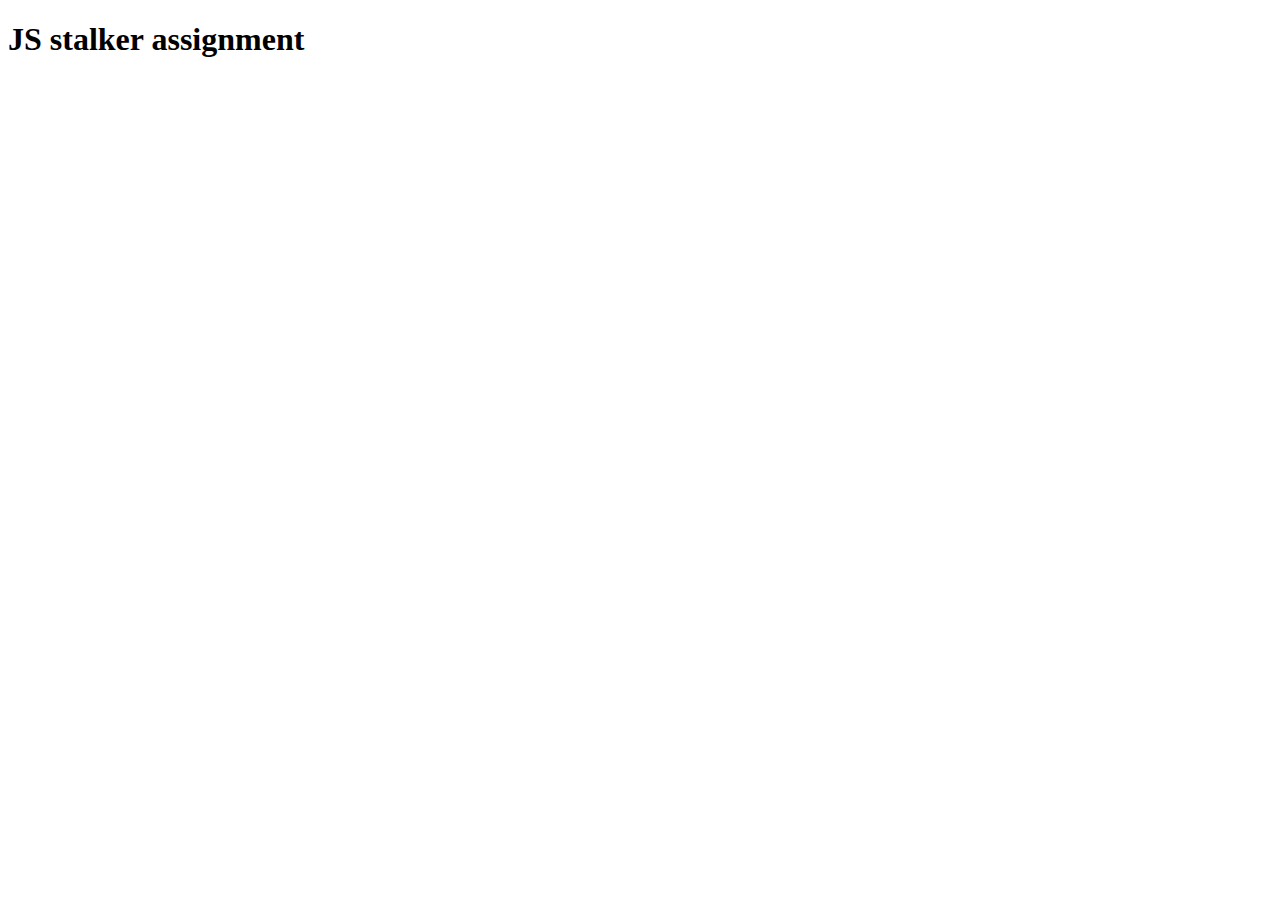
<file: JS stalker/index.html>
<!DOCTYPE html>
<html lang="en">
<head>
    <meta charset="UTF-8">
    <meta name="viewport" content="width=device-width, initial-scale=1.0">
    <meta http-equiv="X-UA-Compatible" content="ie=edge">
    <title>Document</title>
    <script src="stalker.js"></script>
</head>
<body>

<h1>JS stalker assignment</h1>
    
</body>
</html>
</file>
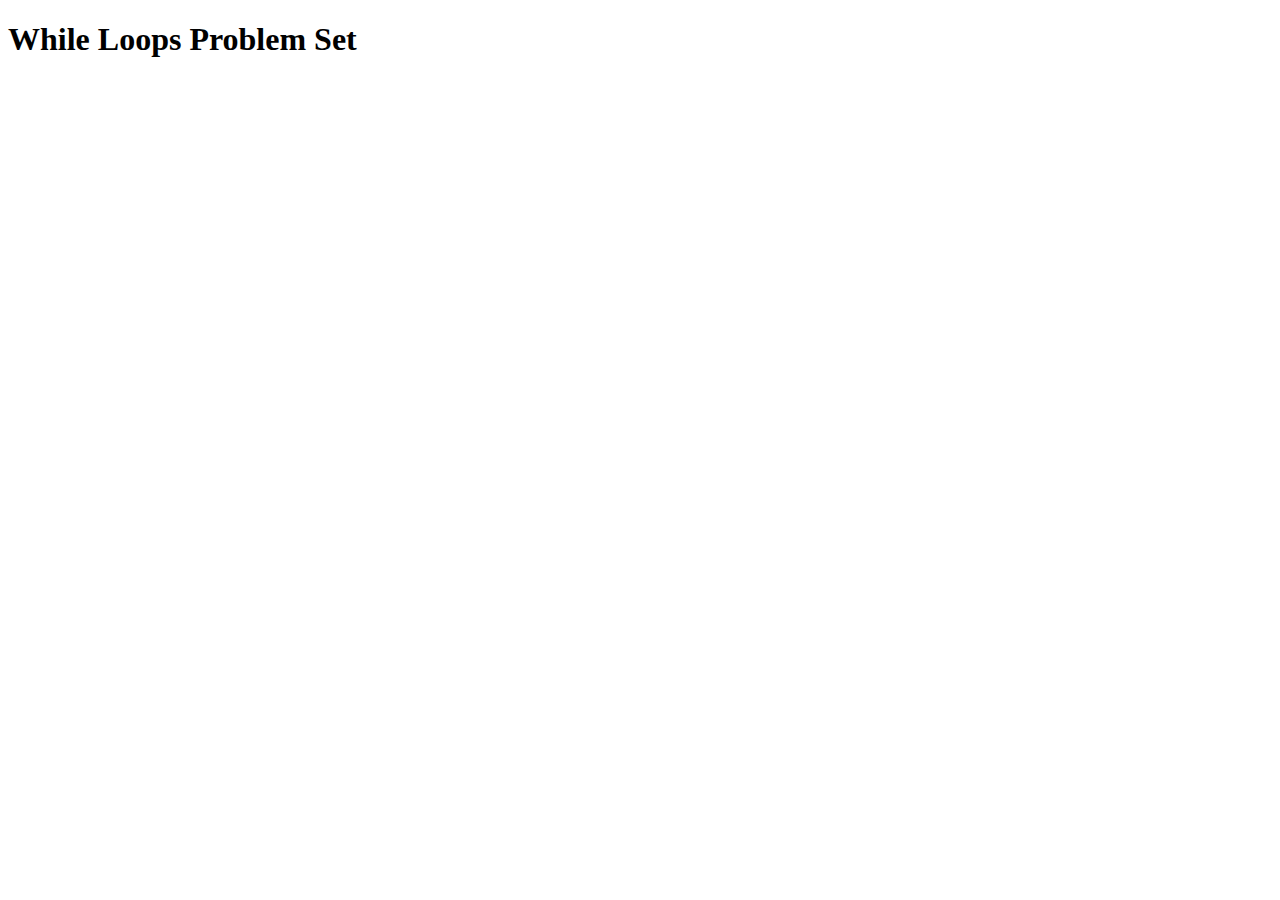
<file: js tasks/while loops/index.html>
<!DOCTYPE html>
<html lang="en">
<head>
    <meta charset="UTF-8">
    <meta name="viewport" content="width=device-width, initial-scale=1.0">
    <meta http-equiv="X-UA-Compatible" content="ie=edge">
    <title>While Loops Problem set</title>
    <script src="loops.js"></script>
</head>
<body>
    <h1>While Loops Problem Set</h1>
</body>
</html>
</file>
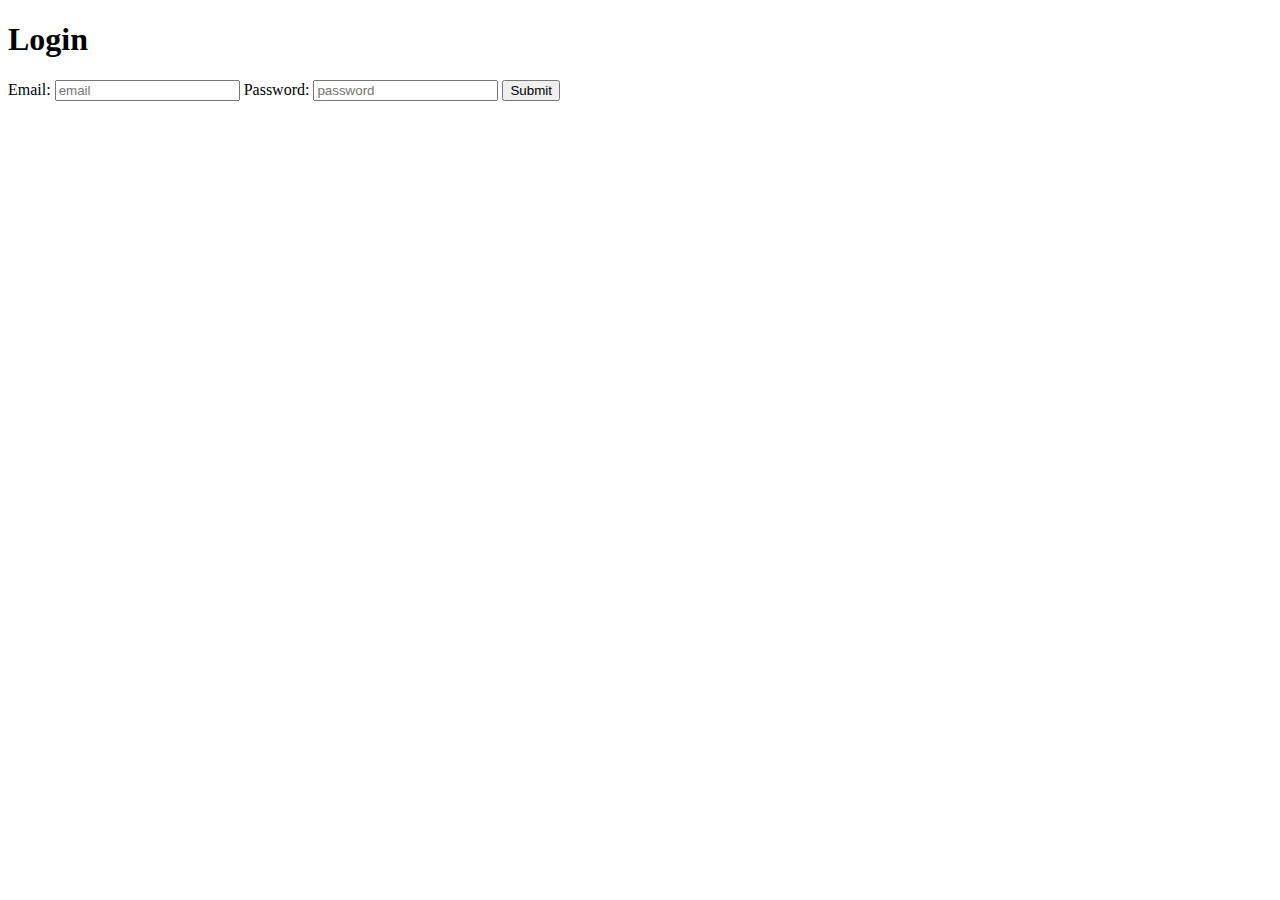
<file: HTML task/form.html>
<!DOCTYPE html>
<html lang="en">
<head>
    <meta charset="UTF-8">
    <meta name="viewport" content="width=device-width, initial-scale=1.0">
    <meta http-equiv="X-UA-Compatible" content="ie=edge">
    <title>Login</title>
</head>
<body>
    <h1>Login</h1>

    <form action="http://www.facebook.com">
        <label for="email">Email:</label>
        <input id="email" name="username" type="email" placeholder="email" required>
        <label for="password">Password:</label>
        <input id="password" name="password" type="password" placeholder="password" required>
        <input type="submit">
    </form>

</body>
</html>
</file>
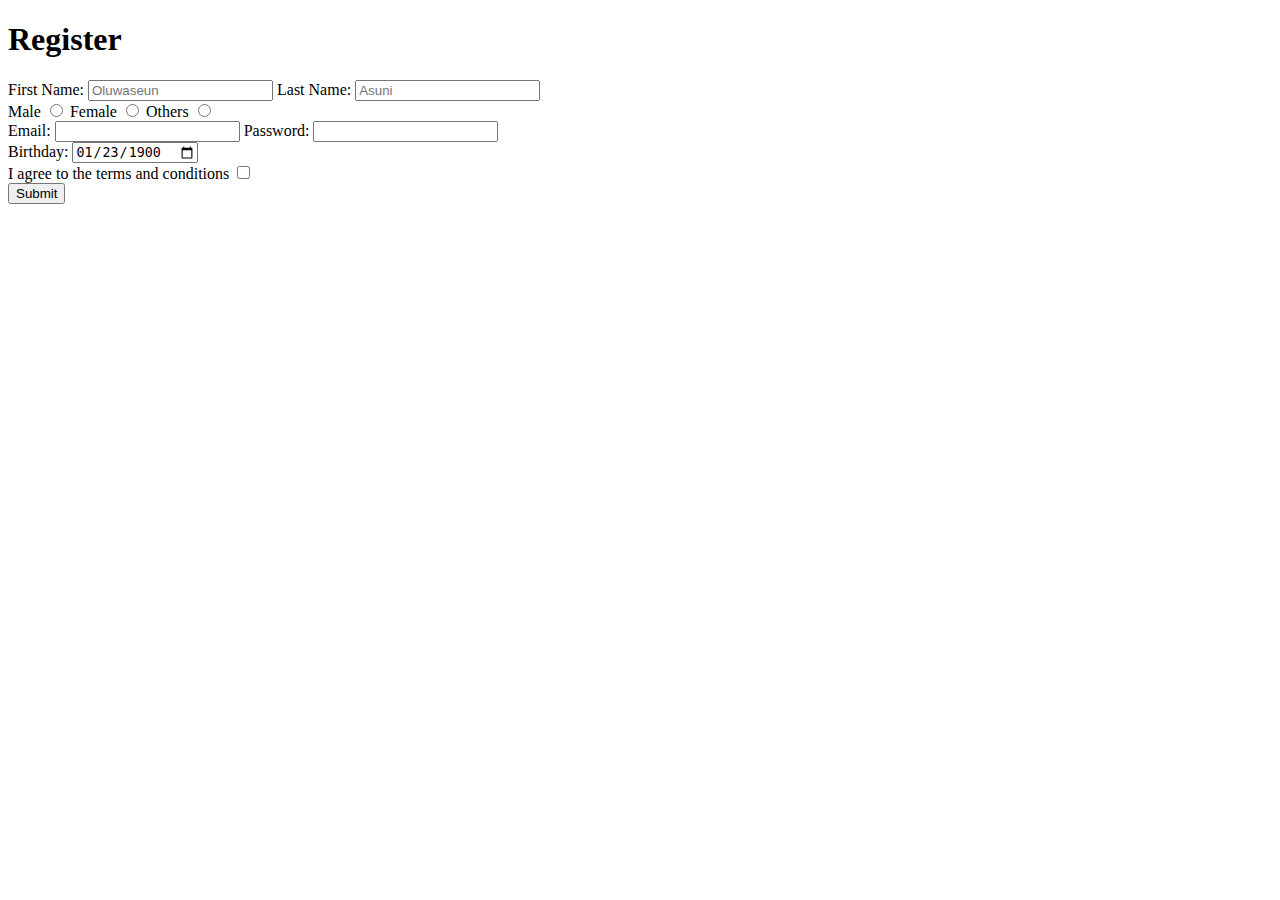
<file: HTML task/form_.html>
<!DOCTYPE html>
<html lang="en">
<head>
    <meta charset="UTF-8">
    <meta name="viewport" content="width=device-width, initial-scale=1.0">
    <meta http-equiv="X-UA-Compatible" content="ie=edge">
    <title>Form</title>
</head>
<body>
    <form action="/basic-form-page">

        <h1>Register</h1>
        <div>
            <label for="First name">First Name:</label>
            <input type="text" placeholder="Oluwaseun" First Name" name="First_Name">
            <label for="Last name">Last Name:</label>
            <input type="text" placeholder="Asuni" id="Last Name" name="Last_Name">
        </div>

        <div>
            <label for="Male">Male</label>
            <input type="radio" id="Male" name="Gender" value="Male">
            <label for="Female">Female</label>
            <input type="radio" id="FEmale" name="Gender" value="Female">
            <label for="Others">Others</label>
            <input type="radio" id="Others" name="Gender" value="Others">
        </div>

        <div>
            <label for="Email">Email:</label>
            <input type="text" id="Email" name="Email">
            <label for="Password">Password:</label>
            <input type="text" id="Password" name="Password">
        </div>

        <div>
            <label for="Birthday">Birthday:</label>
            <input type="date" id="date" name="Birthday" value="1900-01-23">
        </div>

        <div>
            <label for="Terms-and-conditions">I agree to the terms and conditions</label>
            <input type="checkbox" name="check-box" id="Terms">
        </div>

        <div>
            <button>Submit</button>
        </div>

    </form>
</body>
</html>
</file>
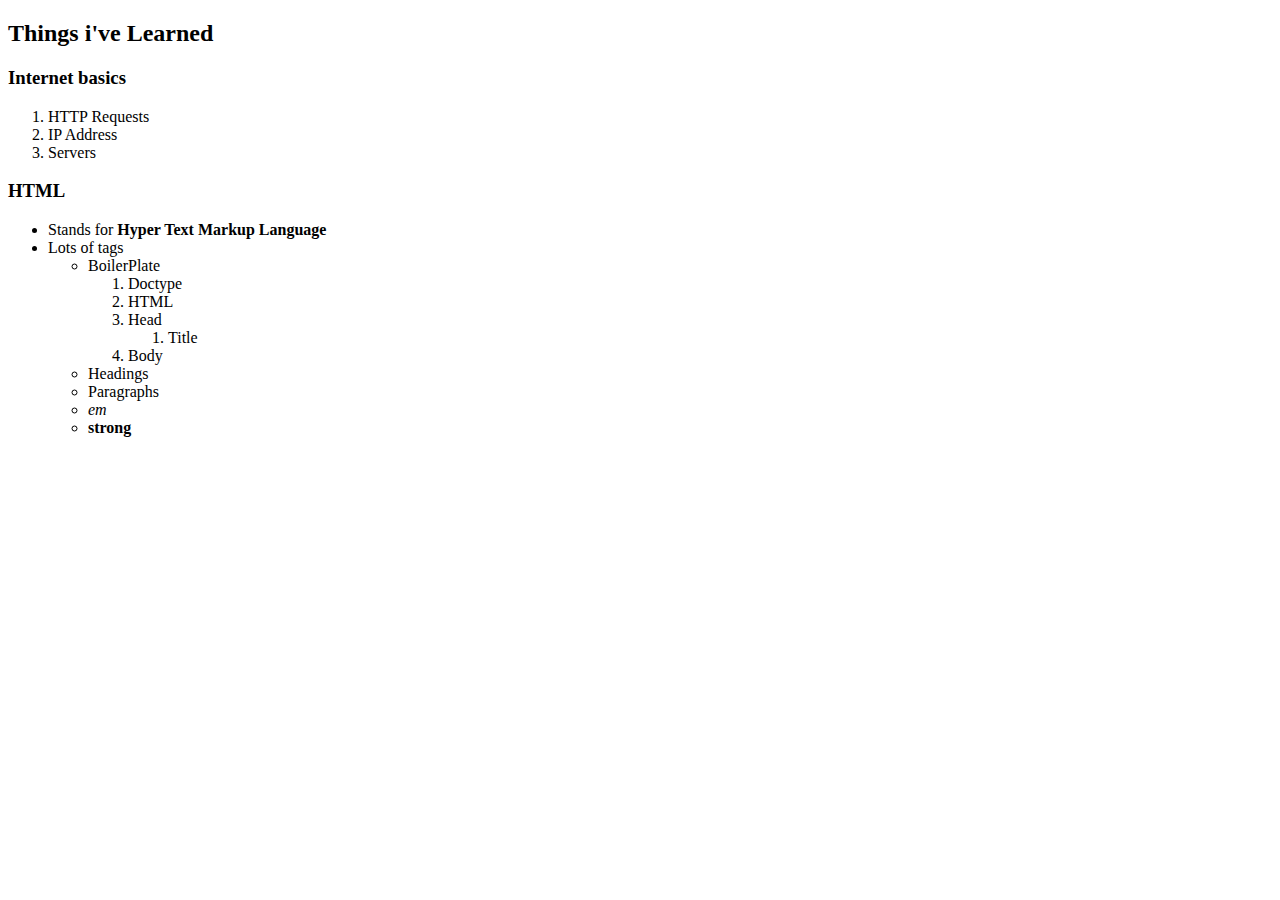
<file: HTML task/list.html>
<!DOCTYPE html>
<html lang="en">
<head>
    <meta charset="UTF-8">
    <meta name="viewport" content="width=device-width, initial-scale=1.0">
    <meta http-equiv="X-UA-Compatible" content="ie=edge">
    <title>Things i have Learned</title>
</head>
<body>
    <h2>Things i've Learned</h2>
    <h3>Internet basics</h3>
    <ol>
        <li>HTTP Requests</li>
        <li>IP Address</li>
        <li>Servers</li>
    </ol>
    <h3>HTML</h3>
    <ul>
        <li>Stands for <strong> Hyper Text Markup Language</strong></li>
        <li>Lots of tags</li>
        <ul>
            <li>BoilerPlate
                <ol>
                    <li>Doctype</li>
                    <li>HTML</li>
                    <li>Head
                        <ol>
                            <li>Title</li>
                        </ol>
                    </li>
                    <li>Body</li>
                </ol>
            </li>
            <li>Headings</li>
            <li>Paragraphs</li>
            <li><em>em</em> </li>
            <li><strong>strong</strong></li>
        </ul>
            
        
    </ul>
</body>
</html>
</file>
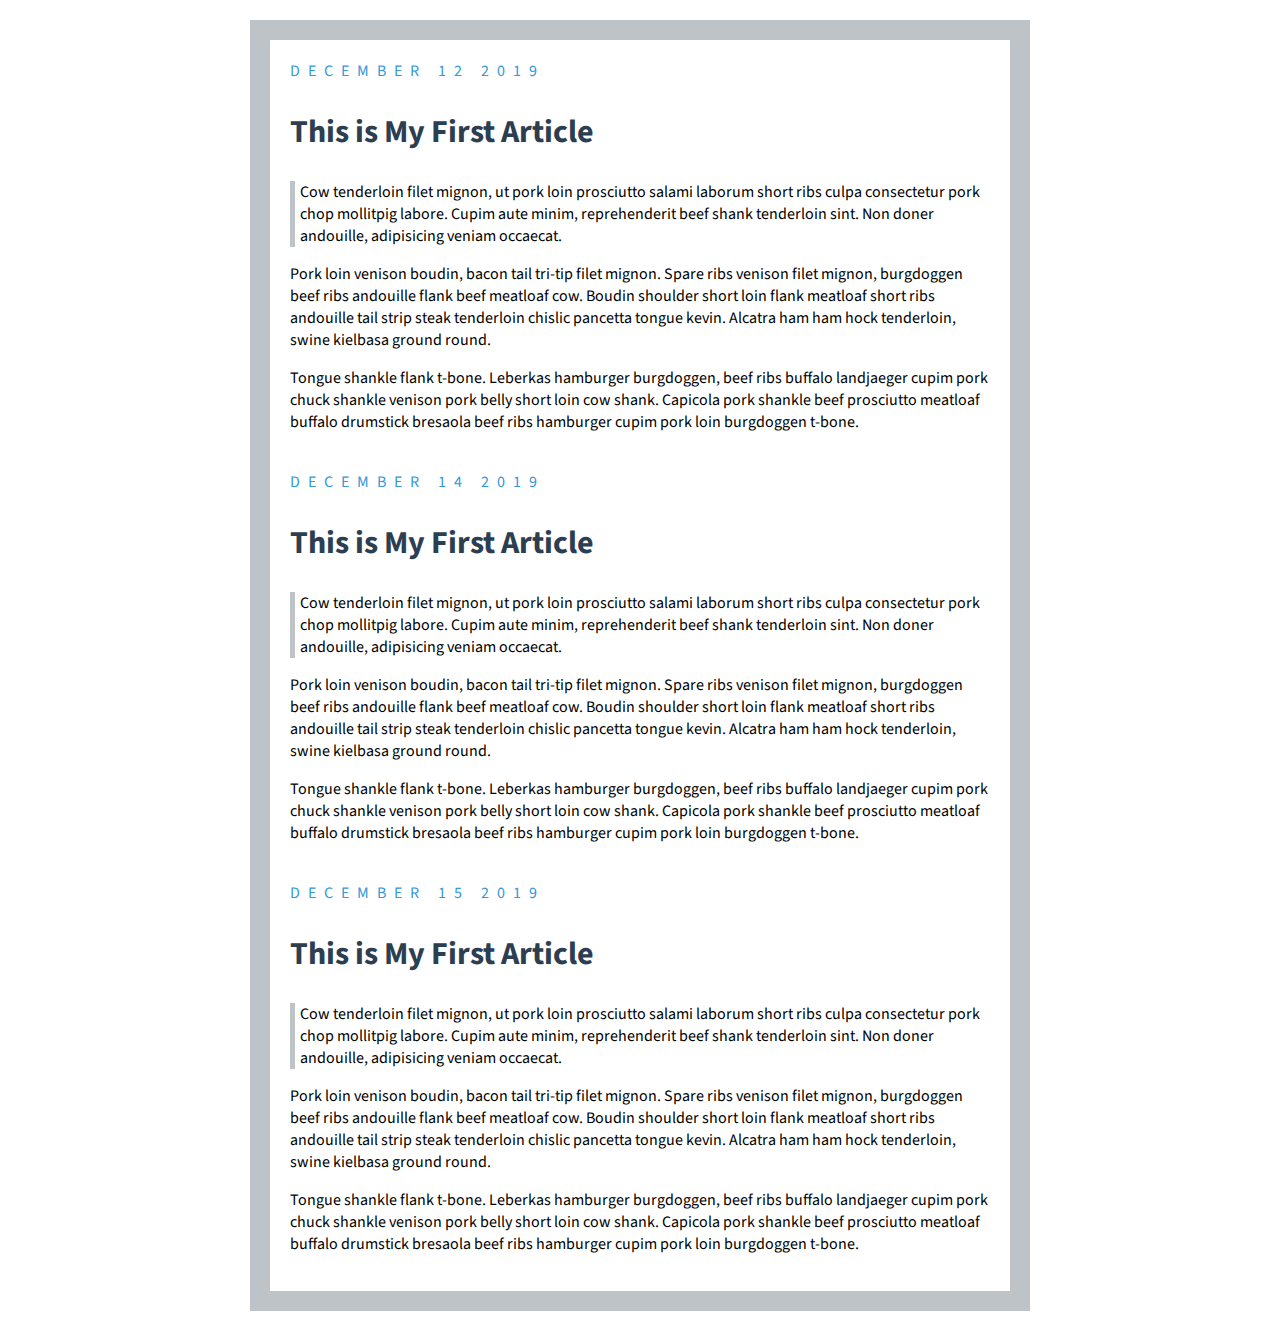
<file: CSS Task/blog/blog.html>
<!DOCTYPE html>
<html lang="en">
<head>
    <meta charset="UTF-8">
    <meta name="viewport" content="width=device-width, initial-scale=1.0">
    <meta http-equiv="X-UA-Compatible" content="ie=edge">
    <title>Blog</title>
    <link href="https://fonts.googleapis.com/css?family=Source+Sans+Pro:400,700&display=swap" rel="stylesheet">
    <link rel="stylesheet" href="blog.css">
</head>
<body>

    <div class="post">
        <div class="date">December 12 2019</div>

        <h2>This is My First Article</h2>

        <p class="quote">Cow tenderloin filet mignon, ut pork loin prosciutto salami laborum short ribs culpa consectetur pork chop mollitpig
        labore. Cupim aute minim, reprehenderit beef shank tenderloin sint. Non doner andouille, adipisicing veniam occaecat.</p>

        <p>Pork loin venison boudin, bacon tail tri-tip filet mignon. Spare ribs venison filet mignon, burgdoggen beef ribs
        andouille flank beef meatloaf cow. Boudin shoulder short loin flank meatloaf short ribs andouille tail strip steak
        tenderloin chislic pancetta tongue kevin. Alcatra ham ham hock tenderloin, swine kielbasa ground round.</p>

        <p>Tongue shankle flank t-bone. Leberkas hamburger burgdoggen, beef ribs buffalo landjaeger cupim pork chuck shankle
        venison pork belly short loin cow shank. Capicola pork shankle beef prosciutto meatloaf buffalo drumstick bresaola beef
        ribs hamburger cupim pork loin burgdoggen t-bone.</p>
    </div>

    <br>

    <div class="post">
        <div class="date">December 14 2019</div>
    
        <h2>This is My First Article</h2>
    
        <p class="quote">Cow tenderloin filet mignon, ut pork loin prosciutto salami laborum short ribs culpa consectetur
            pork chop mollitpig
            labore. Cupim aute minim, reprehenderit beef shank tenderloin sint. Non doner andouille, adipisicing veniam
            occaecat.</p>
    
        <p>Pork loin venison boudin, bacon tail tri-tip filet mignon. Spare ribs venison filet mignon, burgdoggen beef ribs
            andouille flank beef meatloaf cow. Boudin shoulder short loin flank meatloaf short ribs andouille tail strip
            steak
            tenderloin chislic pancetta tongue kevin. Alcatra ham ham hock tenderloin, swine kielbasa ground round.</p>
    
        <p>Tongue shankle flank t-bone. Leberkas hamburger burgdoggen, beef ribs buffalo landjaeger cupim pork chuck shankle
            venison pork belly short loin cow shank. Capicola pork shankle beef prosciutto meatloaf buffalo drumstick
            bresaola beef
            ribs hamburger cupim pork loin burgdoggen t-bone.</p>
    </div>

    <br>

    <div class="post">
        <div class="date">December 15 2019</div>
    
        <h2>This is My First Article</h2>
    
        <p class="quote">Cow tenderloin filet mignon, ut pork loin prosciutto salami laborum short ribs culpa consectetur
            pork chop mollitpig
            labore. Cupim aute minim, reprehenderit beef shank tenderloin sint. Non doner andouille, adipisicing veniam
            occaecat.</p>
    
        <p>Pork loin venison boudin, bacon tail tri-tip filet mignon. Spare ribs venison filet mignon, burgdoggen beef ribs
            andouille flank beef meatloaf cow. Boudin shoulder short loin flank meatloaf short ribs andouille tail strip
            steak
            tenderloin chislic pancetta tongue kevin. Alcatra ham ham hock tenderloin, swine kielbasa ground round.</p>
    
        <p>Tongue shankle flank t-bone. Leberkas hamburger burgdoggen, beef ribs buffalo landjaeger cupim pork chuck shankle
            venison pork belly short loin cow shank. Capicola pork shankle beef prosciutto meatloaf buffalo drumstick
            bresaola beef
            ribs hamburger cupim pork loin burgdoggen t-bone.</p>
    </div>
    
</body>
</html>
</file>
<file: CSS Task/blog/blog.css>
body {
    border: 20px solid #bdc3c7;
    padding: 20px;
    max-width: 700px;
    width: 80%;
    margin: 20px auto;
    font-family: Source Sans Pro;
}

.quote {
    border-left: 5px solid #bdc3c7;
    padding-left: 5px;
}

.date {
    color: #3498db;
    text-transform: uppercase;
    letter-spacing: 0.5rem;
}

h2 {
    color: #2c3e50;
    font-size: 2.0rem;
}
</file>
